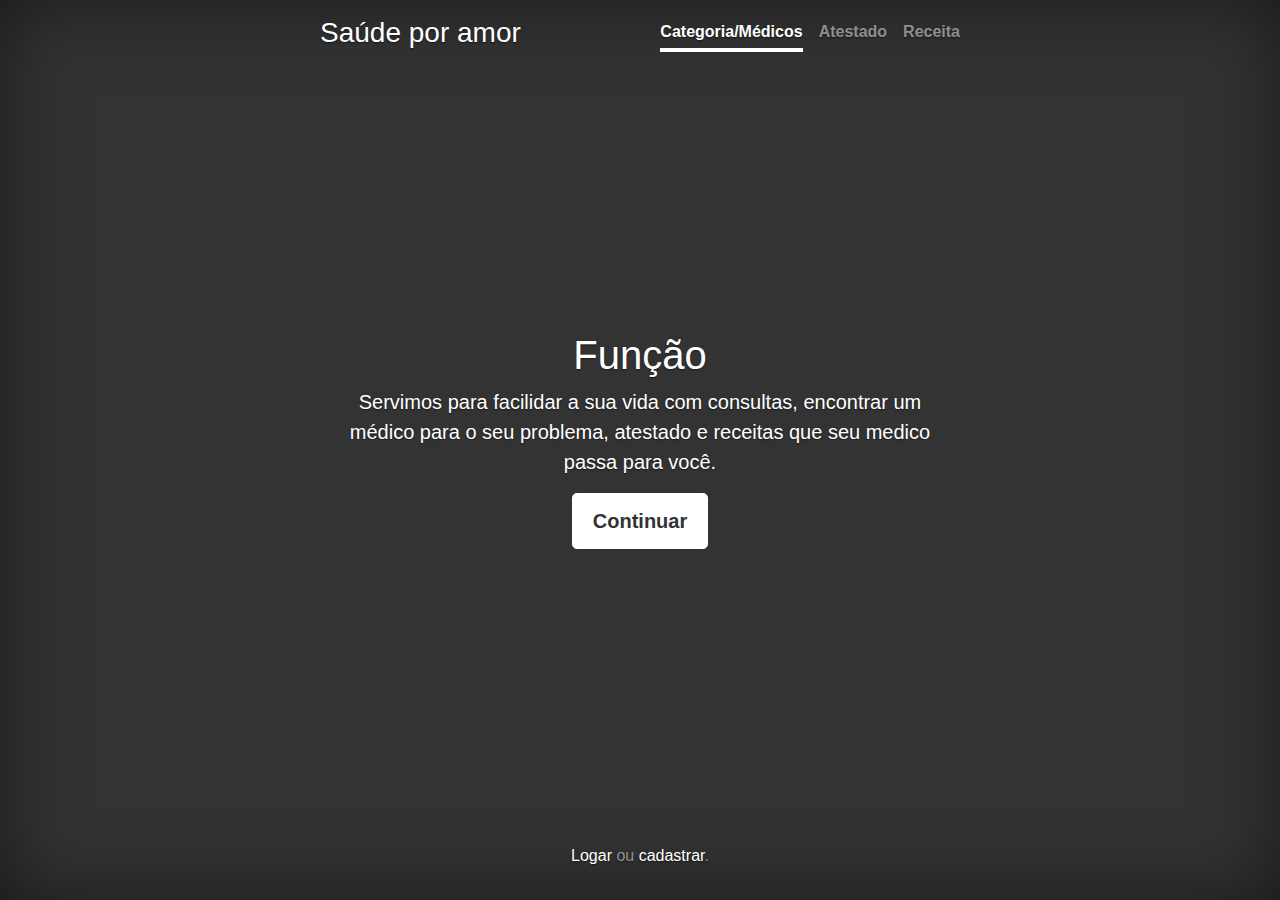
<file: index.html>
<!doctype html>
<html lang="en">
  <head>
    <meta charset="utf-8">
    <meta name="viewport" content="width=device-width, initial-scale=1, shrink-to-fit=no">
    <meta name="description" content="">
    <meta name="author" content="Mark Otto, Jacob Thornton, and Bootstrap contributors">
    <meta name="generator" content="Hugo 0.101.0">
    <title>Saúde por amor</title>

    <link rel="canonical" href="https://getbootstrap.com/docs/4.6/examples/cover/">

    

    <!-- Bootstrap core CSS -->
<link href="assets/dist/css/bootstrap.min.css" rel="stylesheet">



    <style>
      .bd-placeholder-img {
        font-size: 1.125rem;
        text-anchor: middle;
        -webkit-user-select: none;
        -moz-user-select: none;
        -ms-user-select: none;
        user-select: none;
      }

      @media (min-width: 768px) {
        .bd-placeholder-img-lg {
          font-size: 3.5rem;
        }
      }
    </style>

    
    <!-- Custom styles for this template -->
    <link href="cover.css" rel="stylesheet">
  </head>
  <body class="text-center">
    
<div class="cover-container d-flex w-100 h-100 p-3 mx-auto flex-column">
  <header class="masthead mb-auto">
    <div class="inner">
      <h3 class="masthead-brand">Saúde por amor</h3>
      <nav class="nav nav-masthead justify-content-center">
        <a class="nav-link active" href="album/index.html">Categoria/Médicos</a>
        <a class="nav-link" href="atestado/index.html">Atestado</a>
        <a class="nav-link" href="receita/index.html">Receita</a>
      </nav>
    </div>
  </header>

  <main role="main" class="inner cover">
    <h1 class="cover-heading">Função</h1>
    <p class="lead">Servimos para facilidar a sua vida com consultas, encontrar um médico para o seu problema, atestado e receitas que seu medico passa para você.</p>
    <p class="lead">
      <a href="sign-in/index.html" class="btn btn-lg btn-secondary">Continuar</a>
    </p>
  </main>

  <footer class="mastfoot mt-auto">
    <div class="inner">
      <p><a href="sign-in/index.html">Logar</a> ou <a href="checkout/index.html">cadastrar</a>.</p>
    </div>
  </footer>
</div>


    
  </body>
</html>
</file>
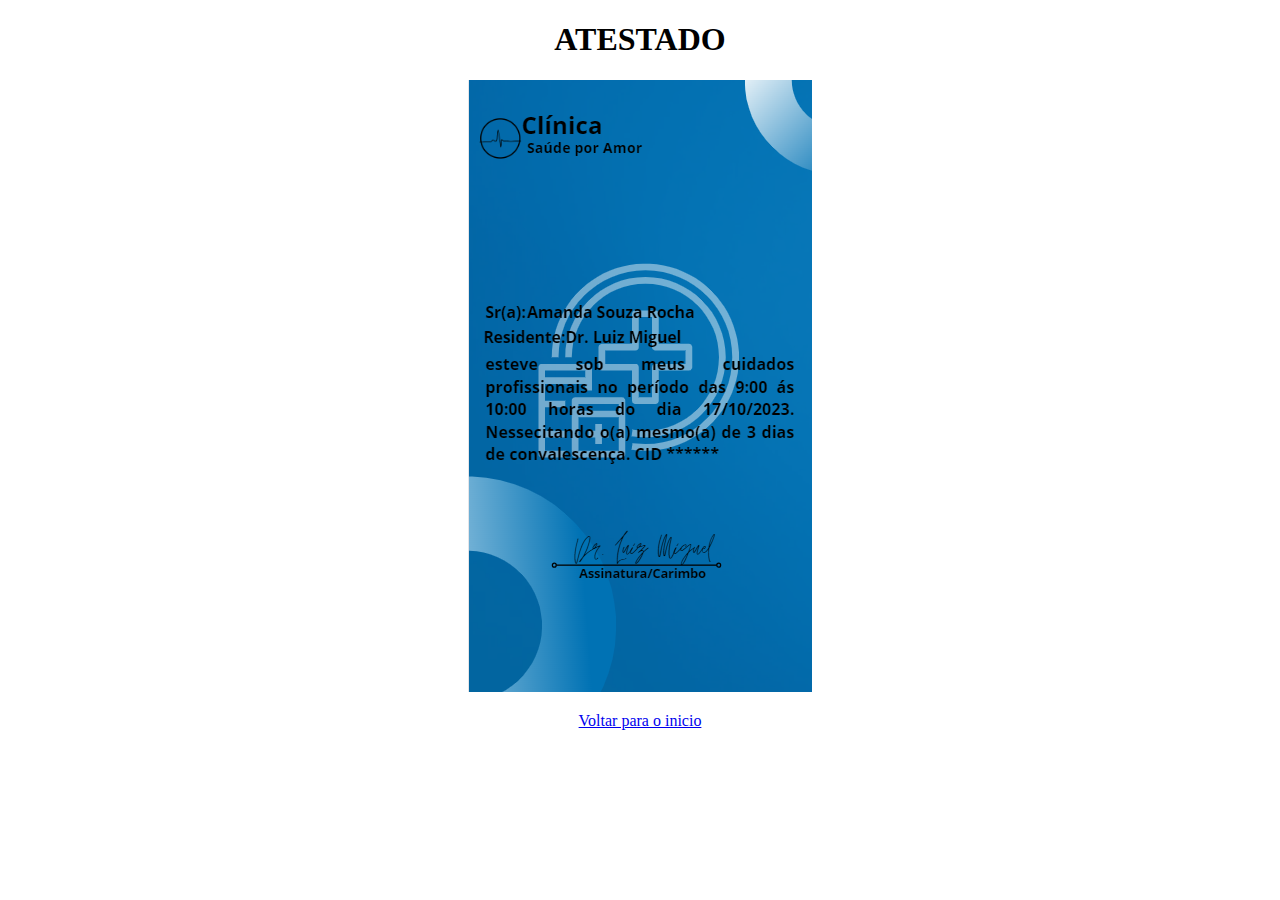
<file: atestado/index.html>
<!DOCTYPE html>
<html lang="en">
<head>
    <meta charset="UTF-8">
    <link href="../atestado/atestado.css" rel="stylesheet">
    <title>Atestados</title>
</head>
<body>
    <div class="atestado">
    <h1>ATESTADO</h1>
    <img src="../img/atestado.png">
    <p><a href="../index.html">Voltar para o inicio</a></p>
    </div>
</body>
</html>
</file>
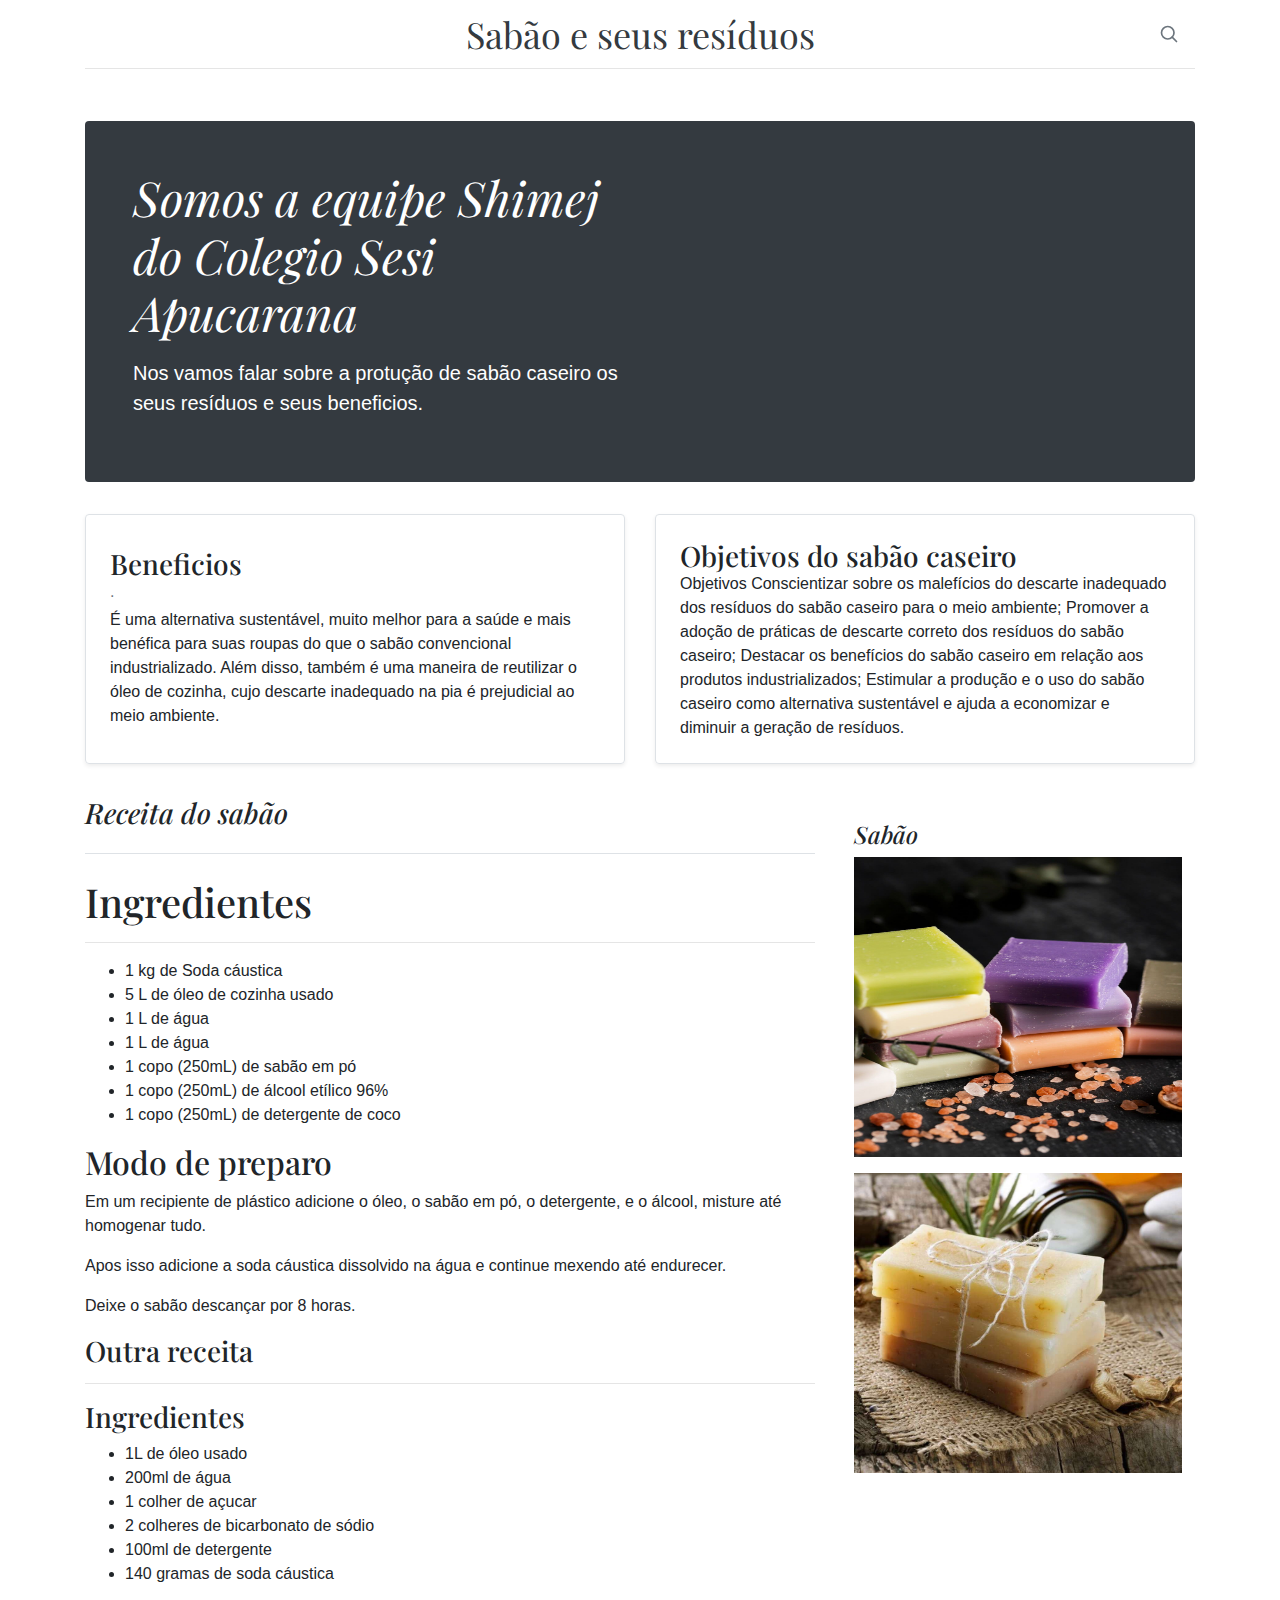
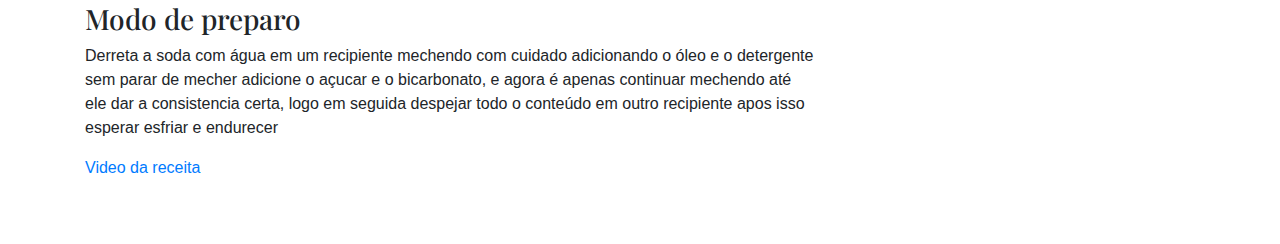
<file: blog/index.html>
<!doctype html>
<html lang="en">
  <head>
    <meta charset="utf-8">
    <meta name="viewport" content="width=device-width, initial-scale=1, shrink-to-fit=no">
    <meta name="description" content="">
    <meta name="author" content="Mark Otto, Jacob Thornton, and Bootstrap contributors">
    <meta name="generator" content="Hugo 0.101.0">
    <title>Sabão caseiro </title>

    <link rel="canonical" href="https://getbootstrap.com/docs/4.6/examples/blog/">

    

    <!-- Bootstrap core CSS -->
<link href="../assets/dist/css/bootstrap.min.css" rel="stylesheet">



    <style>
      .bd-placeholder-img {
        font-size: 1.125rem;
        text-anchor: middle;
        -webkit-user-select: none;
        -moz-user-select: none;
        -ms-user-select: none;
        user-select: none;
      }

      @media (min-width: 768px) {
        .bd-placeholder-img-lg {
          font-size: 3.5rem;
        }
      }
    </style>

    
    <!-- Custom styles for this template -->
    <link href="https://fonts.googleapis.com/css?family=Playfair&#43;Display:700,900" rel="stylesheet">
    <!-- Custom styles for this template -->
    <link href="blog.css" rel="stylesheet">
  </head>
  <body>
    
<div class="container">
  <header class="blog-header py-3">
    <div class="row flex-nowrap justify-content-between align-items-center">
      <div class="col-4 pt-1">
        
      </div>
      <div class="col-4 text-center">
        <a class="blog-header-logo text-dark" href="#">Sabão e seus resíduos</a>
      </div>
      <div class="col-4 d-flex justify-content-end align-items-center">
        <a class="text-muted" href="#" aria-label="Search">
          <svg xmlns="http://www.w3.org/2000/svg" width="20" height="20" fill="none" stroke="currentColor" stroke-linecap="round" stroke-linejoin="round" stroke-width="2" class="mx-3" role="img" viewBox="0 0 24 24" focusable="false"><title>Search</title><circle cx="10.5" cy="10.5" r="7.5"/><path d="M21 21l-5.2-5.2"/></svg>
        </a>
        
      </div>
    </div>
  </header>

  <div class="nav-scroller py-1 mb-2">
    <nav class="nav d-flex justify-content-between">
  
    </nav>
  </div>

  <div class="jumbotron p-4 p-md-5 text-white rounded bg-dark">
    <div class="col-md-6 px-0">
      <h1 class="display-4 font-italic">Somos a equipe Shimej do Colegio Sesi Apucarana</h1>
      <p class="lead my-3">Nos vamos falar sobre a protução de sabão caseiro os seus resíduos e seus beneficios.</p>
      
    </div>
  </div>

  <div class="row mb-2">
    <div class="col-md-6">
      <div class="row no-gutters border rounded overflow-hidden flex-md-row mb-4 shadow-sm h-md-250 position-relative">
        <div class="col p-4 d-flex flex-column position-static">
          <strong class="d-inline-block mb-2 text-primary"></strong>
          <h3 class="mb-0">Beneficios</h3>
          <div class="mb-1 text-muted">.</div>
          <p class="card-text mb-auto">É uma alternativa sustentável, muito melhor para a saúde e mais benéfica para suas roupas do que o sabão convencional industrializado. Além disso, também é uma maneira de reutilizar o óleo de cozinha, cujo descarte inadequado na pia é prejudicial ao meio ambiente.</p>
          
        </div>
        <div class="col-auto d-none d-lg-block">
          

        </div>
      </div>
    </div>
    <div class="col-md-6">
      <div class="row no-gutters border rounded overflow-hidden flex-md-row mb-4 shadow-sm h-md-250 position-relative">
        <div class="col p-4 d-flex flex-column position-static">
          <h3 class="mb-0">Objetivos do sabão caseiro</h3>
          
          <p class="mb-auto">Objetivos
            Conscientizar sobre os malefícios do descarte inadequado dos resíduos do sabão caseiro para o meio ambiente; Promover a adoção de práticas de descarte correto dos resíduos do sabão caseiro; Destacar os benefícios do sabão caseiro em relação aos produtos industrializados; Estimular a produção e o uso do sabão caseiro como alternativa sustentável e ajuda a economizar e diminuir a geração de resíduos. 
            </p>
          
        </div>
        <div class="col-auto d-none d-lg-block">
          

        </div>
      </div>
    </div>
  </div>
</div>

<main role="main" class="container">
  <div class="row">
    <div class="col-md-8 blog-main">
      <h3 class="pb-4 mb-4 font-italic border-bottom">
       Receita do sabão
      </h3>

      <div class="blog-post">
        <h2 class="blog-post-title">Ingredientes</h2>
        
        <hr>
        <ul>
          <li>1 kg de Soda cáustica</li>
          <li>5 L de óleo de cozinha usado</li>
          <li>1 L de água</li>
          <li>1 L de água</li>
          <li>1 copo (250mL) de sabão em pó</li>
          <li>1 copo (250mL) de álcool etílico 96%</li>
          <li>1 copo (250mL) de detergente de coco</li>
        </ul>
        <h2>Modo de preparo</h2>
        <p>Em um recipiente de plástico adicione o óleo, o sabão em pó, o detergente, e o álcool, misture até homogenar tudo.
          <p>Apos isso adicione a soda cáustica dissolvido na água e continue mexendo até endurecer.</p>
          <p>Deixe o sabão descançar por 8 horas.</p>
        </p>
        <h3>Outra receita</h3>
        <hr>
         <h3>Ingredientes</h3>
        <ul>
          <li>1L de óleo usado</li>
          <li>200ml de água</li>
          <li>1 colher de açucar</li>
          <li>2 colheres de bicarbonato de sódio</li>
          <li>100ml de detergente</li>
          <li>140 gramas de soda cáustica</li>
        </ul>
        <h3>Modo de preparo</h3>
        <p>Derreta a soda com água em um recipiente mechendo com cuidado adicionando o óleo e o detergente sem parar de mecher adicione o açucar e o bicarbonato, e agora é apenas continuar mechendo até ele dar a consistencia certa, logo em seguida despejar todo o conteúdo em outro recipiente apos isso esperar esfriar e endurecer</p>
        <a href="https://www.youtube.com/watch?v=Fi3eNYPz2FI&feature=youtu.be">Video da receita</a>
      </div><!-- /.blog-post -->

 

    </div><!-- /.blog-main -->


      <div class="p-4">
        <h4 class="font-italic">Sabão</h4>
        <ol class="list-unstyled">
          <img src="../img/sabão.jpeg" class="bd-placeholder-img" width="120%" height="300">
        </ol>
        <ol class="list-unstyled">
          <img src="../img/sabão2.jpeg" class="bd-placeholder-img" width="120%" height="300">
        </ol>
      </div>
    </aside><!-- /.blog-sidebar -->

  </div><!-- /.row -->

</main><!-- /.container -->




    
  </body>
</html>
</file>
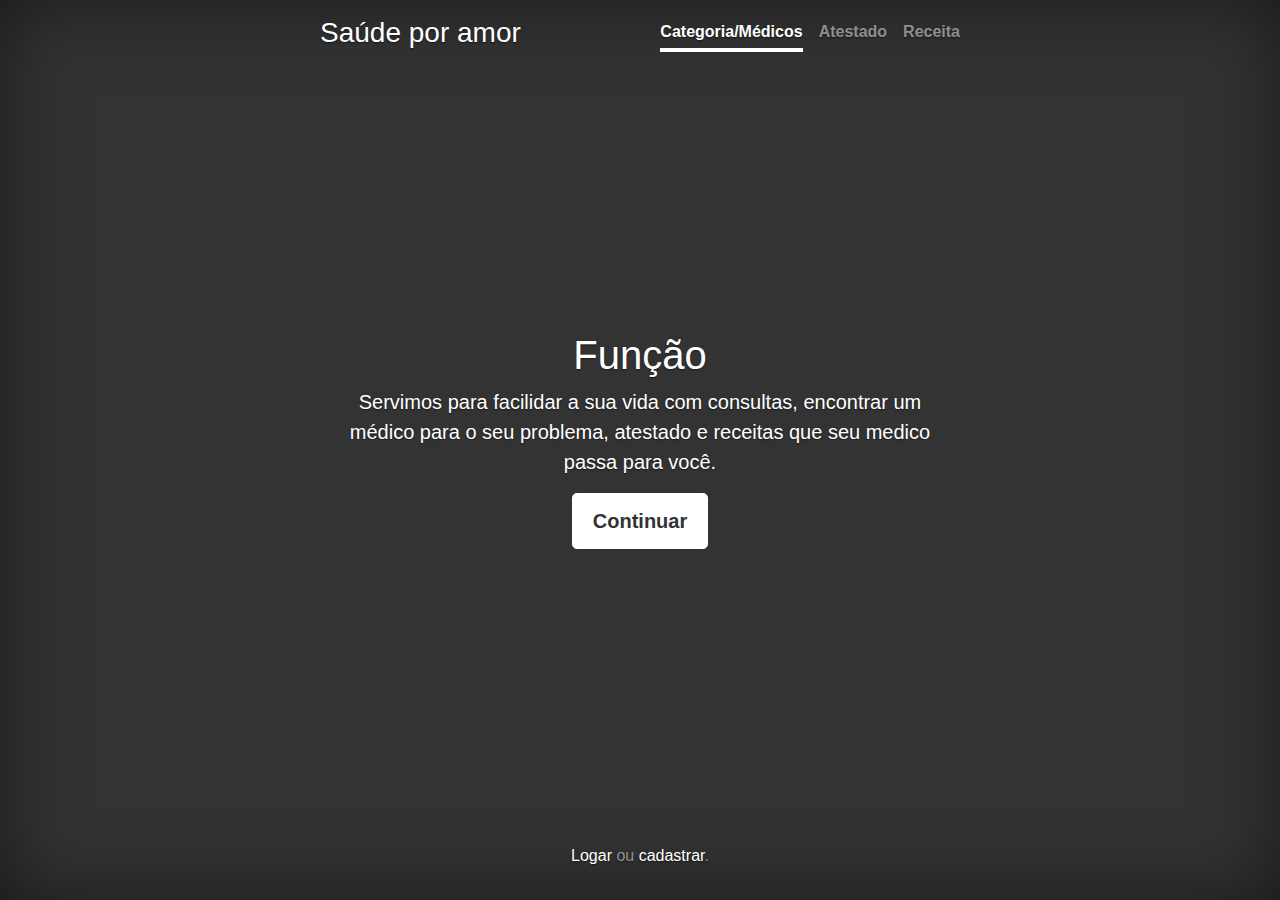
<file: cover/index.html>
<!doctype html>
<html lang="en">
  <head>
    <meta charset="utf-8">
    <meta name="viewport" content="width=device-width, initial-scale=1, shrink-to-fit=no">
    <meta name="description" content="">
    <meta name="author" content="Mark Otto, Jacob Thornton, and Bootstrap contributors">
    <meta name="generator" content="Hugo 0.101.0">
    <title>Saúde por amor</title>

    <link rel="canonical" href="https://getbootstrap.com/docs/4.6/examples/cover/">

    

    <!-- Bootstrap core CSS -->
<link href="../assets/dist/css/bootstrap.min.css" rel="stylesheet">



    <style>
      .bd-placeholder-img {
        font-size: 1.125rem;
        text-anchor: middle;
        -webkit-user-select: none;
        -moz-user-select: none;
        -ms-user-select: none;
        user-select: none;
      }

      @media (min-width: 768px) {
        .bd-placeholder-img-lg {
          font-size: 3.5rem;
        }
      }
    </style>

    
    <!-- Custom styles for this template -->
    <link href="cover.css" rel="stylesheet">
  </head>
  <body class="text-center">
    
<div class="cover-container d-flex w-100 h-100 p-3 mx-auto flex-column">
  <header class="masthead mb-auto">
    <div class="inner">
      <h3 class="masthead-brand">Saúde por amor</h3>
      <nav class="nav nav-masthead justify-content-center">
        <a class="nav-link active" href="../album/index.html">Categoria/Médicos</a>
        <a class="nav-link" href="../atestado/index.html">Atestado</a>
        <a class="nav-link" href="../receita/index.html">Receita</a>
      </nav>
    </div>
  </header>

  <main role="main" class="inner cover">
    <h1 class="cover-heading">Função</h1>
    <p class="lead">Servimos para facilidar a sua vida com consultas, encontrar um médico para o seu problema, atestado e receitas que seu medico passa para você.</p>
    <p class="lead">
      <a href="../sign-in/index.html" class="btn btn-lg btn-secondary">Continuar</a>
    </p>
  </main>

  <footer class="mastfoot mt-auto">
    <div class="inner">
      <p><a href="../sign-in/index.html">Logar</a> ou <a href="../checkout/index.html">cadastrar</a>.</p>
    </div>
  </footer>
</div>


    
  </body>
</html>
</file>
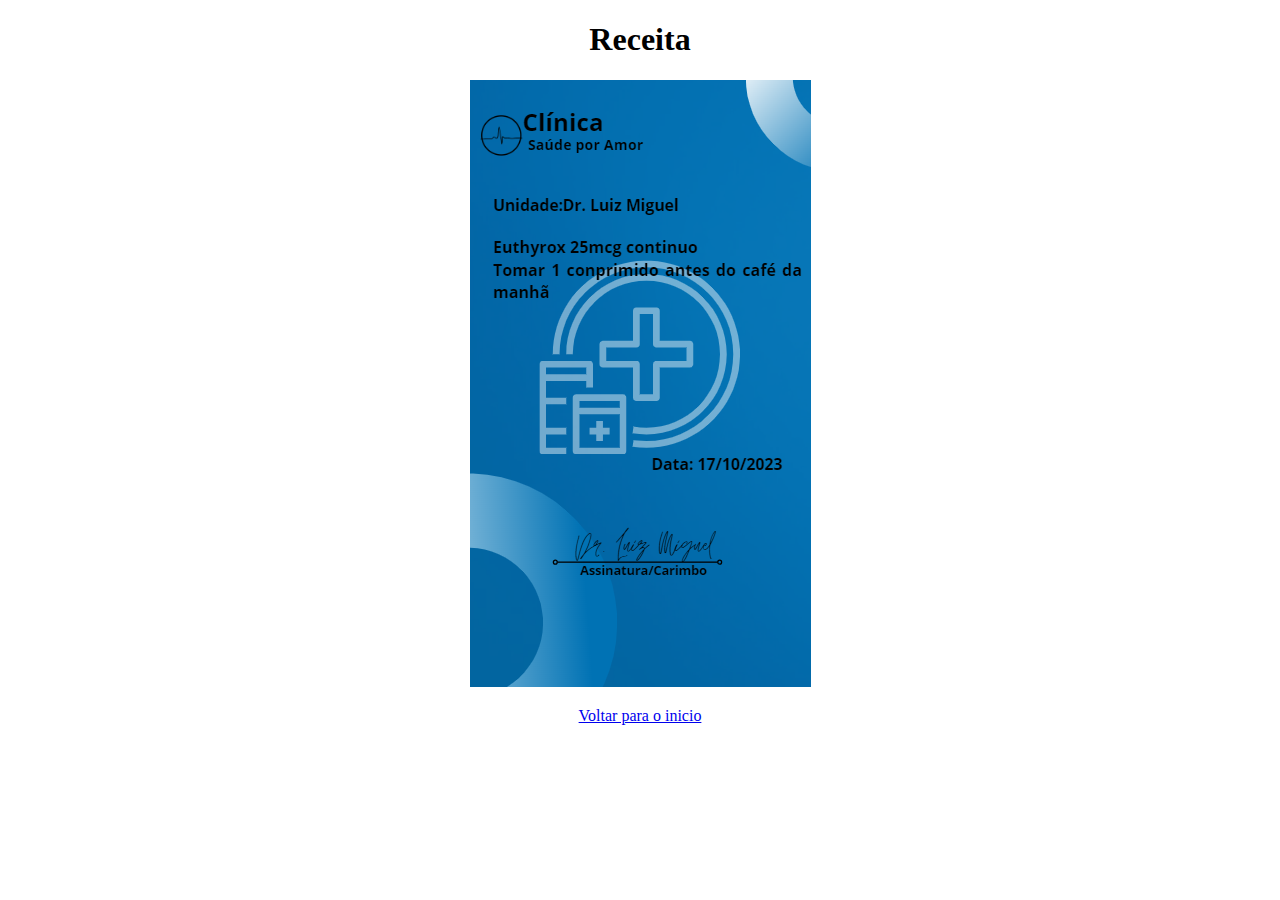
<file: receita/index.html>
<!DOCTYPE html>
<html lang="en">
<head>
    <meta charset="UTF-8">
    <link href="../receita/receita.css" rel="stylesheet">
    <title>Receitat</title>
</head>
<body>
    <div class="receita">
    <h1>Receita</h1>
    <img src="../img/receita.png">
    <p><a href="../index.html">Voltar para o inicio</a></p>
    </div>
</body>
</html>
</file>
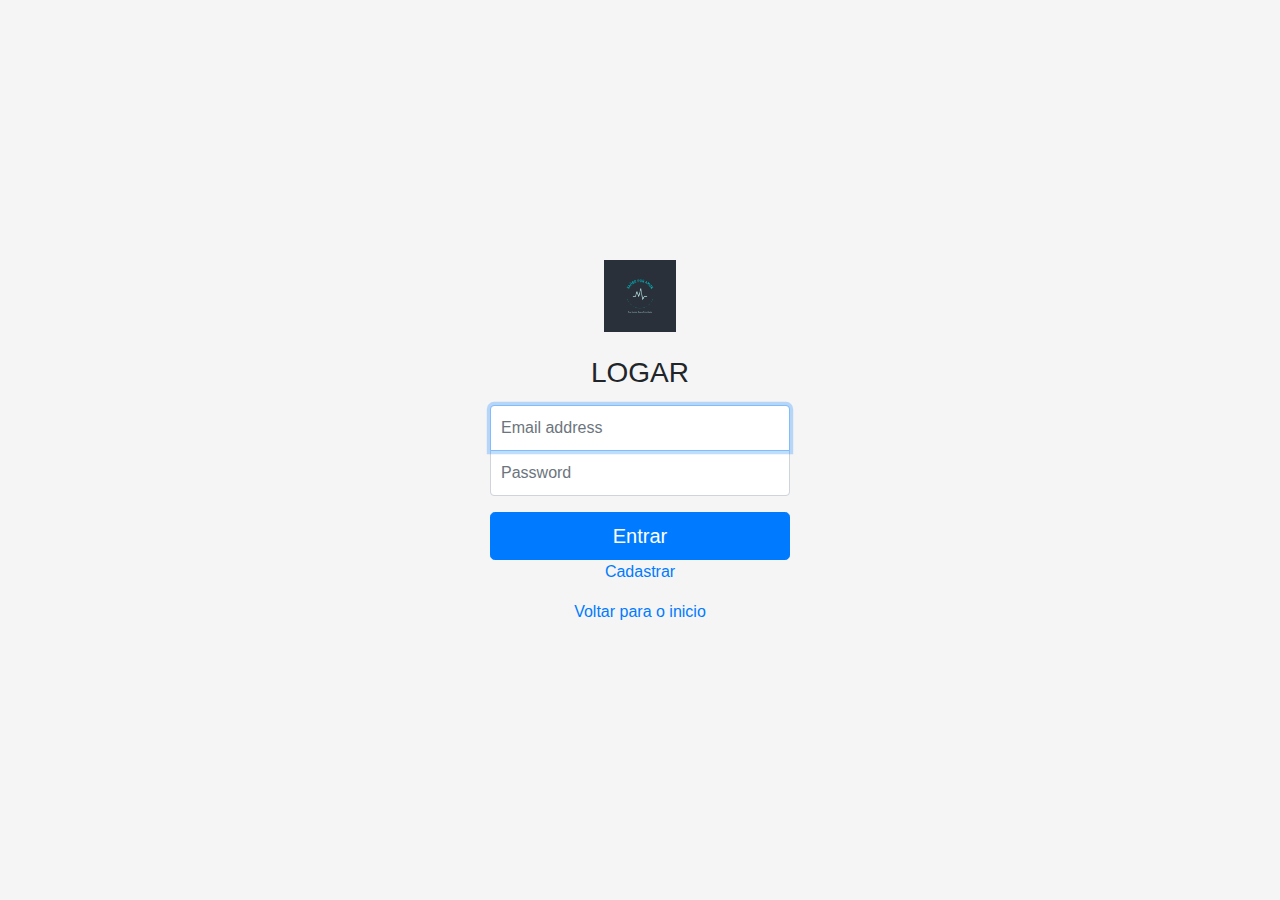
<file: sign-in/index.html>
<!doctype html>
<html lang="en">
  <head>
    <meta charset="utf-8">
    <meta name="viewport" content="width=device-width, initial-scale=1, shrink-to-fit=no">
    <meta name="description" content="">
    <meta name="author" content="Mark Otto, Jacob Thornton, and Bootstrap contributors">
    <meta name="generator" content="Hugo 0.101.0">
    <title>Logar no saúde por amor</title>

    <link rel="canonical" href="https://getbootstrap.com/docs/4.6/examples/sign-in/">

    

    <!-- Bootstrap core CSS -->
<link href="../assets/dist/css/bootstrap.min.css" rel="stylesheet">



    <style>
      .bd-placeholder-img {
        font-size: 1.125rem;
        text-anchor: middle;
        -webkit-user-select: none;
        -moz-user-select: none;
        -ms-user-select: none;
        user-select: none;
      }

      @media (min-width: 768px) {
        .bd-placeholder-img-lg {
          font-size: 3.5rem;
        }
      }
    </style>

    
    <!-- Custom styles for this template -->
    <link href="signin.css" rel="stylesheet">
  </head>
  <body class="text-center">
    
<form class="form-signin">
  <img class="mb-4" src="../img/sAÚDE POR AMOR.png" alt="" width="72" height="72">
  <h1 class="h3 mb-3 font-weight-normal">LOGAR</h1>
  <label for="inputEmail" class="sr-only">Email ou telefone</label>
  <input type="email" id="inputEmail" class="form-control" placeholder="Email address" required autofocus>
  <label for="inputPassword" class="sr-only"> Senha</label>
  <input type="password" id="inputPassword" class="form-control" placeholder="Password" required>
  <div class="checkbox mb-3">
    
  </div>
  <button class="btn btn-lg btn-primary btn-block" type="submit">Entrar</button>
  <p><a href="../checkout/index.html">Cadastrar</a></p>
  <p><a href="../index.html">Voltar para o inicio</a></p>
</form>


    
  </body>
</html>
</file>
<file: cover.css>
/*
 * Globals
 */

/* Links */
a,
a:focus,
a:hover {
  color: #fff;
}

/* Custom default button */
.btn-secondary,
.btn-secondary:hover,
.btn-secondary:focus {
  color: #333;
  text-shadow: none; /* Prevent inheritance from `body` */
  background-color: #fff;
  border: .05rem solid #fff;
}


/*
 * Base structure
 */

html,
body {
  height: 100%;
  background-color: #333;
}

body {
  display: -ms-flexbox;
  display: flex;
  color: #fff;
  text-shadow: 0 .05rem .1rem rgba(0, 0, 0, .5);
  box-shadow: inset 0 0 5rem rgba(0, 0, 0, .5);
}

.cover-container {
  max-width: 42em;
}


/*
 * Header
 */
.masthead {
  margin-bottom: 2rem;
}

.masthead-brand {
  margin-bottom: 0;
}

.nav-masthead .nav-link {
  padding: .25rem 0;
  font-weight: 700;
  color: rgba(255, 255, 255, .5);
  background-color: transparent;
  border-bottom: .25rem solid transparent;
}

.nav-masthead .nav-link:hover,
.nav-masthead .nav-link:focus {
  border-bottom-color: rgba(255, 255, 255, .25);
}

.nav-masthead .nav-link + .nav-link {
  margin-left: 1rem;
}

.nav-masthead .active {
  color: #fff;
  border-bottom-color: #fff;
}

@media (min-width: 48em) {
  .masthead-brand {
    float: left;
  }
  .nav-masthead {
    float: right;
  }
}


/*
 * Cover
 */
.cover {
  padding: 0 1.5rem;
}
.cover .btn-lg {
  padding: .75rem 1.25rem;
  font-weight: 700;
}


/*
 * Footer
 */
.mastfoot {
  color: rgba(255, 255, 255, .5);
}
</file>
<file: atestado/atestado.css>
.atestado{
    text-align: center;
}
</file>
<file: blog/blog.css>
/* stylelint-disable selector-list-comma-newline-after */

.blog-header {
  line-height: 1;
  border-bottom: 1px solid #e5e5e5;
}

.blog-header-logo {
  font-family: "Playfair Display", Georgia, "Times New Roman", serif;
  font-size: 2.25rem;
}

.blog-header-logo:hover {
  text-decoration: none;
}

h1, h2, h3, h4, h5, h6 {
  font-family: "Playfair Display", Georgia, "Times New Roman", serif;
}

.display-4 {
  font-size: 2.5rem;
}
@media (min-width: 768px) {
  .display-4 {
    font-size: 3rem;
  }
}

.nav-scroller {
  position: relative;
  z-index: 2;
  height: 2.75rem;
  overflow-y: hidden;
}

.nav-scroller .nav {
  display: -ms-flexbox;
  display: flex;
  -ms-flex-wrap: nowrap;
  flex-wrap: nowrap;
  padding-bottom: 1rem;
  margin-top: -1px;
  overflow-x: auto;
  text-align: center;
  white-space: nowrap;
  -webkit-overflow-scrolling: touch;
}

.nav-scroller .nav-link {
  padding-top: .75rem;
  padding-bottom: .75rem;
  font-size: .875rem;
}

.card-img-right {
  height: 100%;
  border-radius: 0 3px 3px 0;
}

.flex-auto {
  -ms-flex: 0 0 auto;
  flex: 0 0 auto;
}

.h-250 { height: 250px; }
@media (min-width: 768px) {
  .h-md-250 { height: 250px; }
}

/* Pagination */
.blog-pagination {
  margin-bottom: 4rem;
}
.blog-pagination > .btn {
  border-radius: 2rem;
}

/*
 * Blog posts
 */
.blog-post {
  margin-bottom: 4rem;
}
.blog-post-title {
  margin-bottom: .25rem;
  font-size: 2.5rem;
}
.blog-post-meta {
  margin-bottom: 1.25rem;
  color: #999;
}

/*
 * Footer
 */
.blog-footer {
  padding: 2.5rem 0;
  color: #999;
  text-align: center;
  background-color: #f9f9f9;
  border-top: .05rem solid #e5e5e5;
}
.blog-footer p:last-child {
  margin-bottom: 0;
}
</file>
<file: cover/cover.css>
/*
 * Globals
 */

/* Links */
a,
a:focus,
a:hover {
  color: #fff;
}

/* Custom default button */
.btn-secondary,
.btn-secondary:hover,
.btn-secondary:focus {
  color: #333;
  text-shadow: none; /* Prevent inheritance from `body` */
  background-color: #fff;
  border: .05rem solid #fff;
}


/*
 * Base structure
 */

html,
body {
  height: 100%;
  background-color: #333;
}

body {
  display: -ms-flexbox;
  display: flex;
  color: #fff;
  text-shadow: 0 .05rem .1rem rgba(0, 0, 0, .5);
  box-shadow: inset 0 0 5rem rgba(0, 0, 0, .5);
}

.cover-container {
  max-width: 42em;
}


/*
 * Header
 */
.masthead {
  margin-bottom: 2rem;
}

.masthead-brand {
  margin-bottom: 0;
}

.nav-masthead .nav-link {
  padding: .25rem 0;
  font-weight: 700;
  color: rgba(255, 255, 255, .5);
  background-color: transparent;
  border-bottom: .25rem solid transparent;
}

.nav-masthead .nav-link:hover,
.nav-masthead .nav-link:focus {
  border-bottom-color: rgba(255, 255, 255, .25);
}

.nav-masthead .nav-link + .nav-link {
  margin-left: 1rem;
}

.nav-masthead .active {
  color: #fff;
  border-bottom-color: #fff;
}

@media (min-width: 48em) {
  .masthead-brand {
    float: left;
  }
  .nav-masthead {
    float: right;
  }
}


/*
 * Cover
 */
.cover {
  padding: 0 1.5rem;
}
.cover .btn-lg {
  padding: .75rem 1.25rem;
  font-weight: 700;
}


/*
 * Footer
 */
.mastfoot {
  color: rgba(255, 255, 255, .5);
}
</file>
<file: receita/receita.css>
.receita{
    text-align: center;
}
</file>
<file: sign-in/signin.css>
html,
body {
  height: 100%;
}

body {
  display: -ms-flexbox;
  display: flex;
  -ms-flex-align: center;
  align-items: center;
  padding-top: 40px;
  padding-bottom: 40px;
  background-color: #f5f5f5;
}

.form-signin {
  width: 100%;
  max-width: 330px;
  padding: 15px;
  margin: auto;
}
.form-signin .checkbox {
  font-weight: 400;
}
.form-signin .form-control {
  position: relative;
  box-sizing: border-box;
  height: auto;
  padding: 10px;
  font-size: 16px;
}
.form-signin .form-control:focus {
  z-index: 2;
}
.form-signin input[type="email"] {
  margin-bottom: -1px;
  border-bottom-right-radius: 0;
  border-bottom-left-radius: 0;
}
.form-signin input[type="password"] {
  margin-bottom: 10px;
  border-top-left-radius: 0;
  border-top-right-radius: 0;
}
</file>
